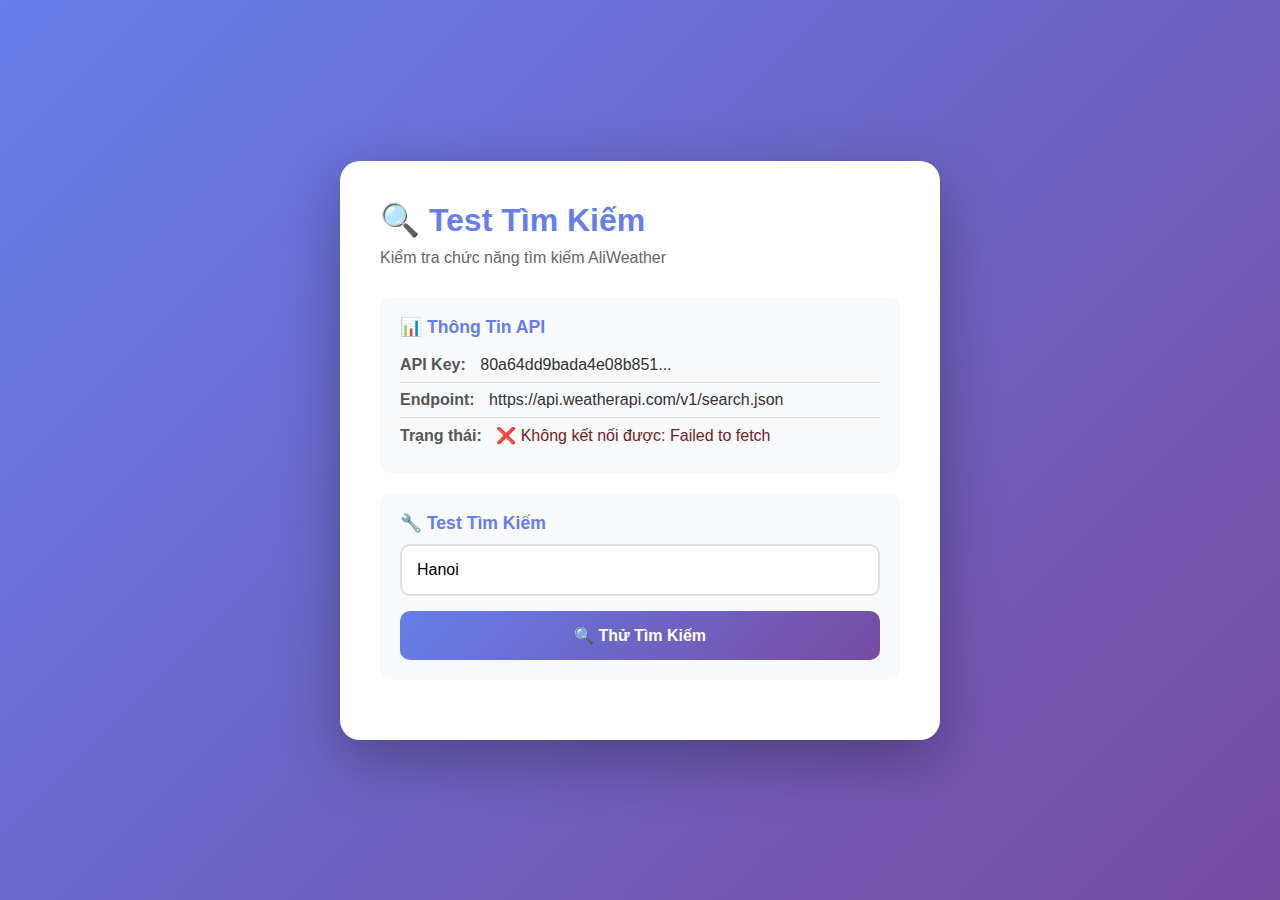
<file: test-search.html>
<!DOCTYPE html>
<html lang="vi">
<head>
    <meta charset="UTF-8">
    <meta name="viewport" content="width=device-width, initial-scale=1.0">
    <title>Test Tìm Kiếm - AliWeather</title>
    <style>
        * {
            margin: 0;
            padding: 0;
            box-sizing: border-box;
        }
        
        body {
            font-family: 'Segoe UI', Tahoma, Geneva, Verdana, sans-serif;
            background: linear-gradient(135deg, #667eea 0%, #764ba2 100%);
            min-height: 100vh;
            display: flex;
            align-items: center;
            justify-content: center;
            padding: 20px;
        }
        
        .container {
            background: white;
            border-radius: 20px;
            padding: 40px;
            max-width: 600px;
            width: 100%;
            box-shadow: 0 20px 60px rgba(0, 0, 0, 0.3);
        }
        
        h1 {
            color: #667eea;
            margin-bottom: 10px;
            font-size: 2rem;
        }
        
        .subtitle {
            color: #666;
            margin-bottom: 30px;
        }
        
        .status {
            padding: 15px;
            border-radius: 10px;
            margin-bottom: 20px;
            font-weight: 600;
        }
        
        .status.loading {
            background: #fff3cd;
            color: #856404;
        }
        
        .status.success {
            background: #d4edda;
            color: #155724;
        }
        
        .status.error {
            background: #f8d7da;
            color: #721c24;
        }
        
        .info-box {
            background: #f8f9fa;
            padding: 20px;
            border-radius: 10px;
            margin-bottom: 20px;
        }
        
        .info-box h3 {
            color: #667eea;
            margin-bottom: 10px;
            font-size: 1.1rem;
        }
        
        .info-item {
            padding: 8px 0;
            border-bottom: 1px solid #e0e0e0;
        }
        
        .info-item:last-child {
            border-bottom: none;
        }
        
        .info-label {
            font-weight: 600;
            color: #555;
        }
        
        .info-value {
            color: #333;
            margin-left: 10px;
        }
        
        input {
            width: 100%;
            padding: 15px;
            border: 2px solid #e0e0e0;
            border-radius: 10px;
            font-size: 1rem;
            margin-bottom: 15px;
            transition: all 0.3s ease;
        }
        
        input:focus {
            outline: none;
            border-color: #667eea;
            box-shadow: 0 0 0 3px rgba(102, 126, 234, 0.1);
        }
        
        button {
            width: 100%;
            padding: 15px;
            background: linear-gradient(135deg, #667eea 0%, #764ba2 100%);
            color: white;
            border: none;
            border-radius: 10px;
            font-size: 1rem;
            font-weight: 600;
            cursor: pointer;
            transition: all 0.3s ease;
        }
        
        button:hover {
            transform: translateY(-2px);
            box-shadow: 0 10px 20px rgba(102, 126, 234, 0.3);
        }
        
        button:active {
            transform: translateY(0);
        }
        
        .results {
            margin-top: 20px;
        }
        
        .result-item {
            background: #f8f9fa;
            padding: 15px;
            border-radius: 10px;
            margin-bottom: 10px;
            border-left: 4px solid #667eea;
        }
        
        .spinner {
            display: inline-block;
            width: 20px;
            height: 20px;
            border: 3px solid rgba(255,255,255,.3);
            border-radius: 50%;
            border-top-color: #fff;
            animation: spin 1s ease-in-out infinite;
        }
        
        @keyframes spin {
            to { transform: rotate(360deg); }
        }
    </style>
</head>
<body>
    <div class="container">
        <h1>🔍 Test Tìm Kiếm</h1>
        <p class="subtitle">Kiểm tra chức năng tìm kiếm AliWeather</p>
        
        <div id="status" class="status loading" style="display: none;">
            <span class="spinner"></span> Đang kiểm tra...
        </div>
        
        <div class="info-box">
            <h3>📊 Thông Tin API</h3>
            <div class="info-item">
                <span class="info-label">API Key:</span>
                <span class="info-value" id="apiKey">Đang tải...</span>
            </div>
            <div class="info-item">
                <span class="info-label">Endpoint:</span>
                <span class="info-value" id="endpoint">Đang tải...</span>
            </div>
            <div class="info-item">
                <span class="info-label">Trạng thái:</span>
                <span class="info-value" id="apiStatus">Đang kiểm tra...</span>
            </div>
        </div>
        
        <div class="info-box">
            <h3>🔧 Test Tìm Kiếm</h3>
            <input 
                type="text" 
                id="searchInput" 
                placeholder="Nhập tên thành phố (ví dụ: Hanoi, Ho Chi Minh, Da Nang)"
                value="Hanoi"
            >
            <button onclick="testSearch()">🔍 Thử Tìm Kiếm</button>
        </div>
        
        <div id="results" class="results"></div>
    </div>

    <script>
        const API_KEY = '80a64dd9bada4e08b85152132252810';
        const BASE_URL = 'https://api.weatherapi.com/v1';
        
        // Hiển thị thông tin API
        document.getElementById('apiKey').textContent = API_KEY.substring(0, 20) + '...';
        document.getElementById('endpoint').textContent = BASE_URL + '/search.json';
        
        // Test API khi load trang
        window.onload = async function() {
            await testAPIConnection();
        };
        
        async function testAPIConnection() {
            const statusEl = document.getElementById('apiStatus');
            try {
                const url = `${BASE_URL}/current.json?key=${API_KEY}&q=Hanoi`;
                const response = await fetch(url);
                
                if (response.ok) {
                    statusEl.textContent = '✅ Hoạt động tốt';
                    statusEl.style.color = '#155724';
                } else {
                    const error = await response.json();
                    statusEl.textContent = '❌ Lỗi: ' + (error.error?.message || response.status);
                    statusEl.style.color = '#721c24';
                }
            } catch (error) {
                statusEl.textContent = '❌ Không kết nối được: ' + error.message;
                statusEl.style.color = '#721c24';
            }
        }
        
        async function testSearch() {
            const query = document.getElementById('searchInput').value.trim();
            const resultsEl = document.getElementById('results');
            const statusEl = document.getElementById('status');
            
            if (!query) {
                alert('Vui lòng nhập tên thành phố!');
                return;
            }
            
            // Show loading
            statusEl.style.display = 'block';
            statusEl.className = 'status loading';
            statusEl.innerHTML = '<span class="spinner"></span> Đang tìm kiếm "' + query + '"...';
            resultsEl.innerHTML = '';
            
            try {
                const url = `${BASE_URL}/search.json?key=${API_KEY}&q=${encodeURIComponent(query)}`;
                console.log('Request URL:', url);
                
                const response = await fetch(url);
                console.log('Response status:', response.status);
                
                if (!response.ok) {
                    const error = await response.json();
                    throw new Error(error.error?.message || `HTTP ${response.status}`);
                }
                
                const results = await response.json();
                console.log('Results:', results);
                
                // Show success
                statusEl.className = 'status success';
                statusEl.textContent = `✅ Tìm thấy ${results.length} kết quả`;
                
                // Display results
                if (results.length === 0) {
                    resultsEl.innerHTML = '<p style="text-align: center; color: #666;">Không tìm thấy địa điểm nào</p>';
                } else {
                    resultsEl.innerHTML = '<h3 style="margin-bottom: 15px; color: #667eea;">📍 Kết Quả:</h3>' +
                        results.map((loc, i) => `
                            <div class="result-item">
                                <strong>${i + 1}. ${loc.name}</strong>
                                ${loc.region ? ', ' + loc.region : ''}, ${loc.country}
                                <br>
                                <small style="color: #666;">
                                    📍 Lat: ${loc.lat}, Lon: ${loc.lon}
                                </small>
                            </div>
                        `).join('');
                }
                
            } catch (error) {
                console.error('Search error:', error);
                
                // Show error
                statusEl.className = 'status error';
                statusEl.innerHTML = `
                    ❌ Lỗi: ${error.message}
                    <br><small>Kiểm tra console để xem chi tiết</small>
                `;
                
                resultsEl.innerHTML = `
                    <div style="background: #fff3cd; padding: 20px; border-radius: 10px;">
                        <h4 style="color: #856404; margin-bottom: 10px;">🛠️ Hướng Dẫn Khắc Phục:</h4>
                        <ol style="color: #856404; padding-left: 20px;">
                            <li>Kiểm tra kết nối internet</li>
                            <li>API key có thể chưa được kích hoạt (chờ ~2 giờ)</li>
                            <li>Kiểm tra Developer Console (F12) để xem lỗi chi tiết</li>
                            <li>Thử API key khác từ <a href="https://www.weatherapi.com/" target="_blank">WeatherAPI.com</a></li>
                        </ol>
                    </div>
                `;
            }
        }
        
        // Allow Enter key to search
        document.getElementById('searchInput').addEventListener('keypress', function(e) {
            if (e.key === 'Enter') {
                testSearch();
            }
        });
    </script>
</body>
</html>
</file>
